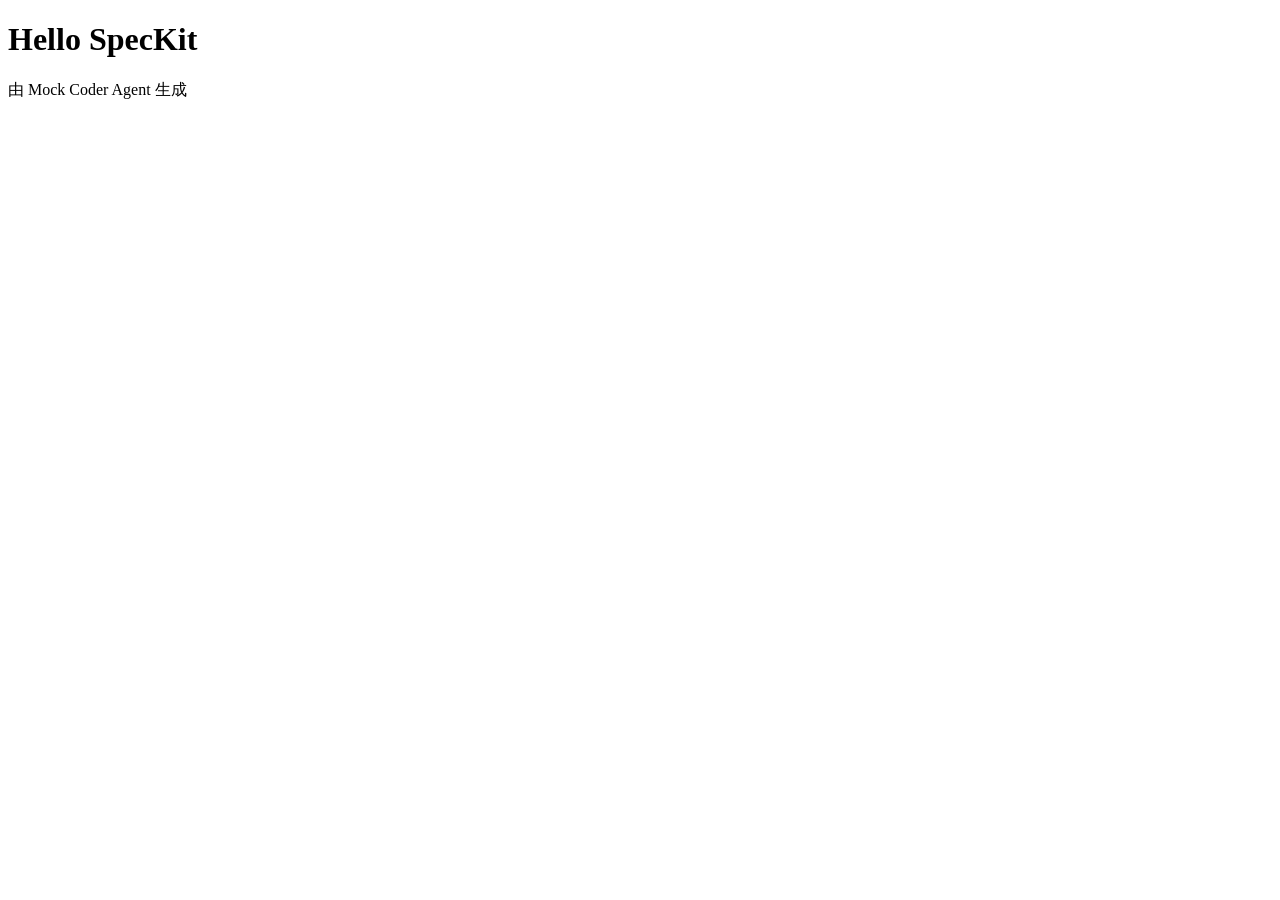
<file: index.html>
<!doctype html>
<html lang='zh-CN'><head><meta charset='utf-8'><title>SpecKit Demo</title></head>
<body><h1>Hello SpecKit</h1>
<p>由 Mock Coder Agent 生成</p>
<script src='app.js'></script></body></html>
</file>
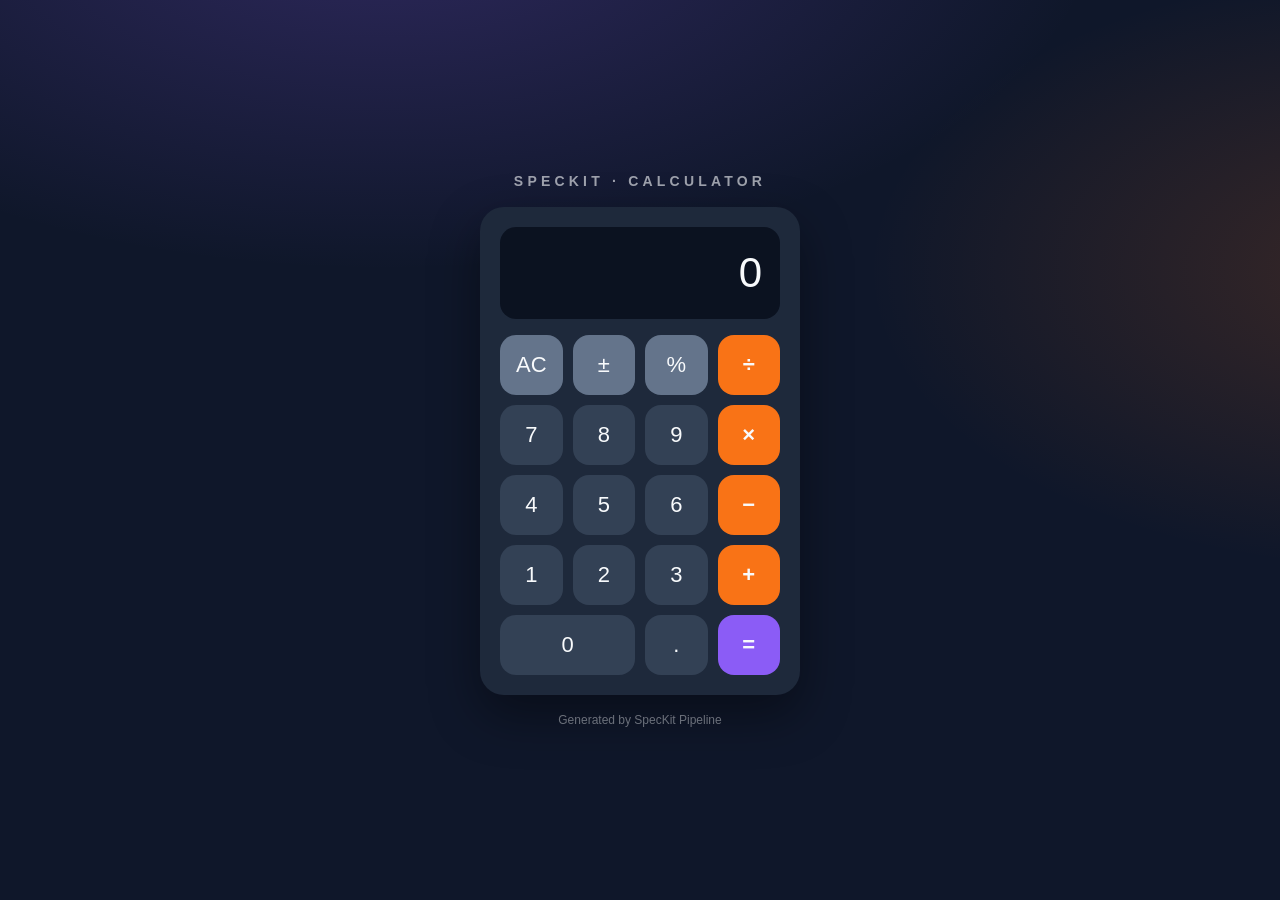
<file: speckit-3ecbba53/index.html>
<!DOCTYPE html>
<html lang="zh-CN">
<head>
<meta charset="UTF-8" />
<meta name="viewport" content="width=device-width, initial-scale=1.0" />
<title>需求文档：test1 - SpecKit 计算器</title>
<link rel="stylesheet" href="styles.css" />
</head>
<body>
  <main class="app">
    <h1 class="brand">SpecKit · Calculator</h1>
    <div class="calculator" role="application" aria-label="Calculator">
      <div class="display" id="display" data-testid="display">0</div>
      <div class="keys">
        <button class="key fn" data-action="clear">AC</button>
        <button class="key fn" data-action="sign">±</button>
        <button class="key fn" data-action="percent">%</button>
        <button class="key op" data-action="op" data-op="/">÷</button>

        <button class="key" data-action="digit" data-value="7">7</button>
        <button class="key" data-action="digit" data-value="8">8</button>
        <button class="key" data-action="digit" data-value="9">9</button>
        <button class="key op" data-action="op" data-op="*">×</button>

        <button class="key" data-action="digit" data-value="4">4</button>
        <button class="key" data-action="digit" data-value="5">5</button>
        <button class="key" data-action="digit" data-value="6">6</button>
        <button class="key op" data-action="op" data-op="-">−</button>

        <button class="key" data-action="digit" data-value="1">1</button>
        <button class="key" data-action="digit" data-value="2">2</button>
        <button class="key" data-action="digit" data-value="3">3</button>
        <button class="key op" data-action="op" data-op="+">+</button>

        <button class="key zero" data-action="digit" data-value="0">0</button>
        <button class="key" data-action="dot">.</button>
        <button class="key eq" data-action="equals" data-testid="equals">=</button>
      </div>
    </div>
    <footer class="meta">Generated by SpecKit Pipeline</footer>
  </main>
  <script src="calculator.js"></script>
</body>
</html>
</file>
<file: speckit-3ecbba53/styles.css>
:root{
  --bg:#0f172a; --card:#1e293b; --fg:#f8fafc;
  --digit:#334155; --digit-hover:#475569;
  --op:#f97316; --op-hover:#ea580c; --fn:#64748b; --fn-hover:#94a3b8;
  --brand:#8b5cf6;
}
*{box-sizing:border-box;}
body{margin:0;min-height:100vh;display:grid;place-items:center;
  background:radial-gradient(1200px 600px at 30% -10%, rgba(139,92,246,.25), transparent 60%),
             radial-gradient(900px 500px at 110% 30%, rgba(249,115,22,.18), transparent 60%),
             var(--bg);
  color:var(--fg); font-family:-apple-system,"Helvetica Neue","PingFang SC",sans-serif;}
.app{text-align:center;padding:24px;}
.brand{font-size:14px;letter-spacing:.3em;opacity:.6;margin:0 0 18px;text-transform:uppercase;}
.calculator{width:320px;background:var(--card);border-radius:24px;padding:20px;
  box-shadow:0 20px 50px rgba(0,0,0,.4);}
.display{background:#0b1220;border-radius:16px;padding:22px 18px;font-size:42px;
  text-align:right;min-height:80px;font-variant-numeric:tabular-nums;
  overflow-x:auto;word-break:break-all;}
.keys{display:grid;grid-template-columns:repeat(4,1fr);gap:10px;margin-top:16px;}
.key{height:60px;border:none;border-radius:16px;background:var(--digit);color:var(--fg);
  font-size:22px;cursor:pointer;transition:transform .05s, background .15s;}
.key:hover{background:var(--digit-hover);}
.key:active{transform:scale(.95);}
.key.op{background:var(--op);font-weight:600;}
.key.op:hover{background:var(--op-hover);}
.key.fn{background:var(--fn);}
.key.fn:hover{background:var(--fn-hover);}
.key.eq{background:var(--brand);font-weight:600;}
.key.zero{grid-column:span 2;}
.meta{margin-top:18px;font-size:12px;opacity:.4;}
</file>
